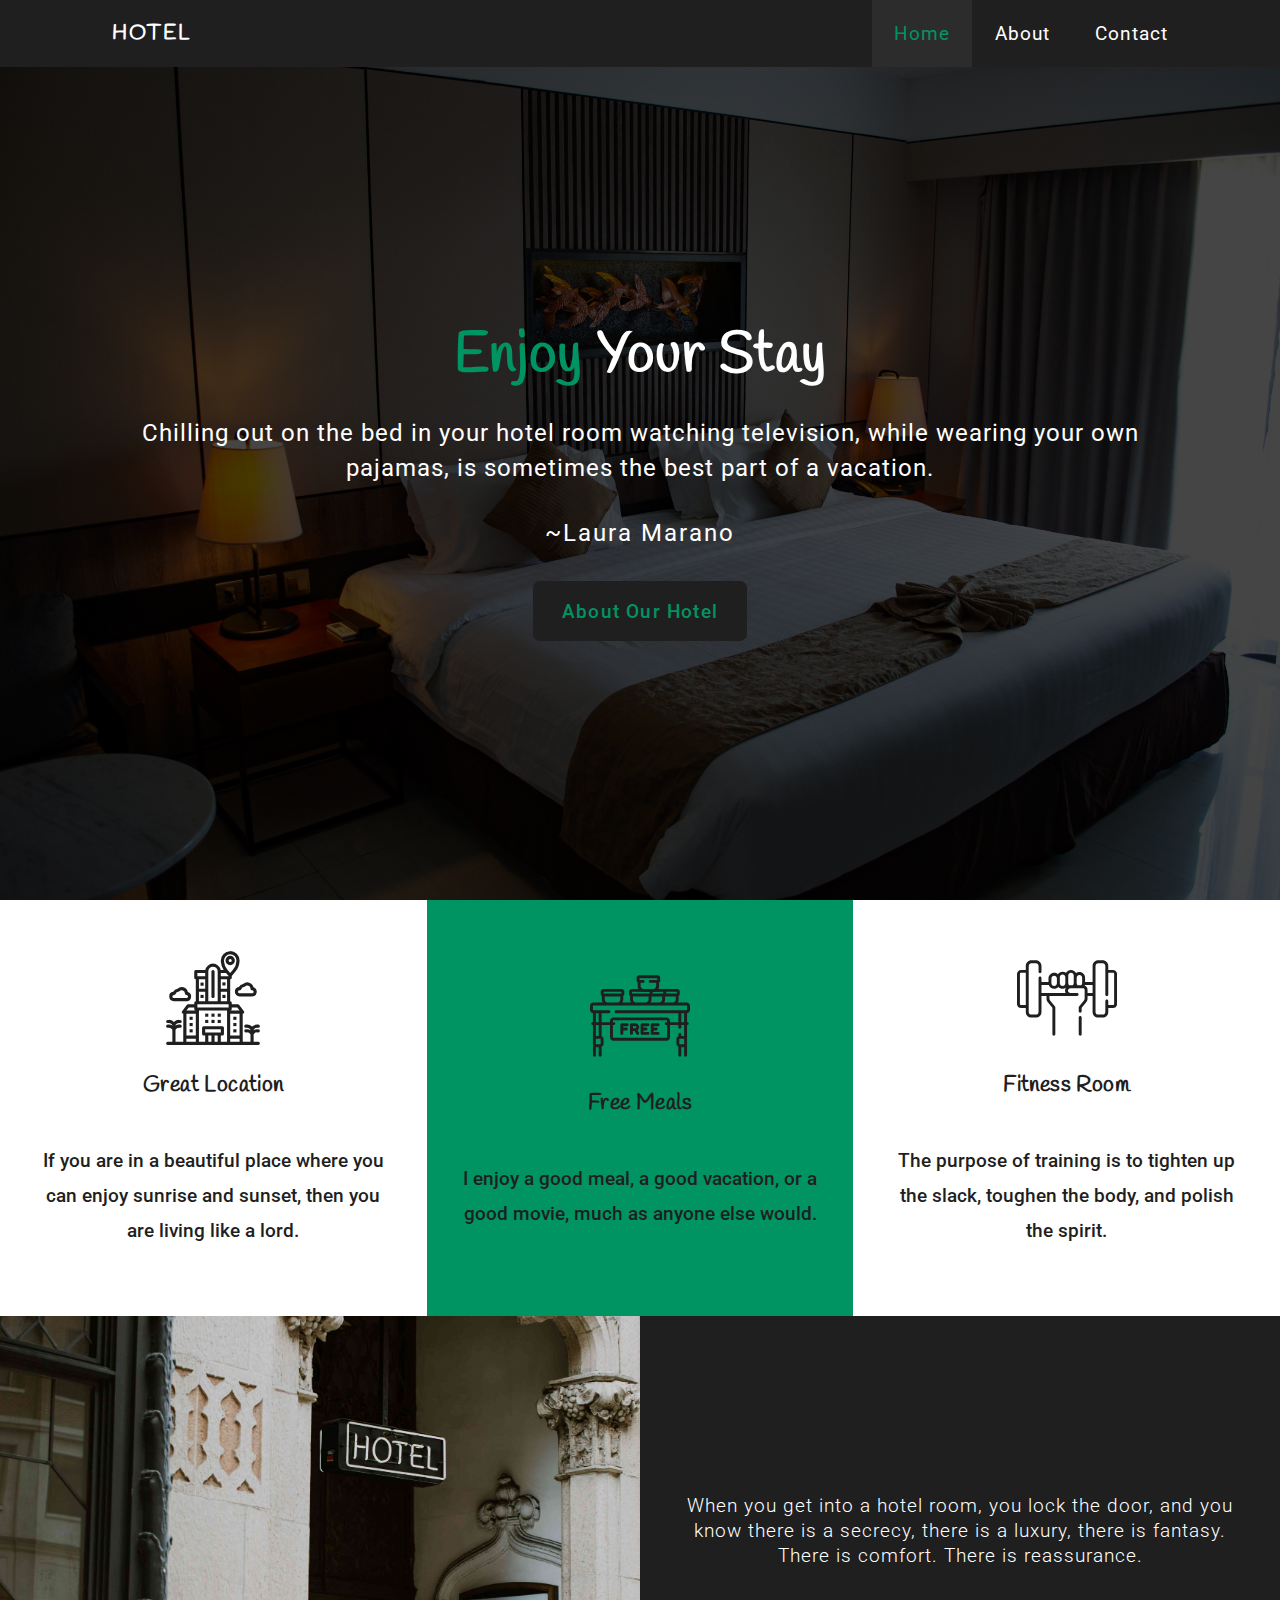
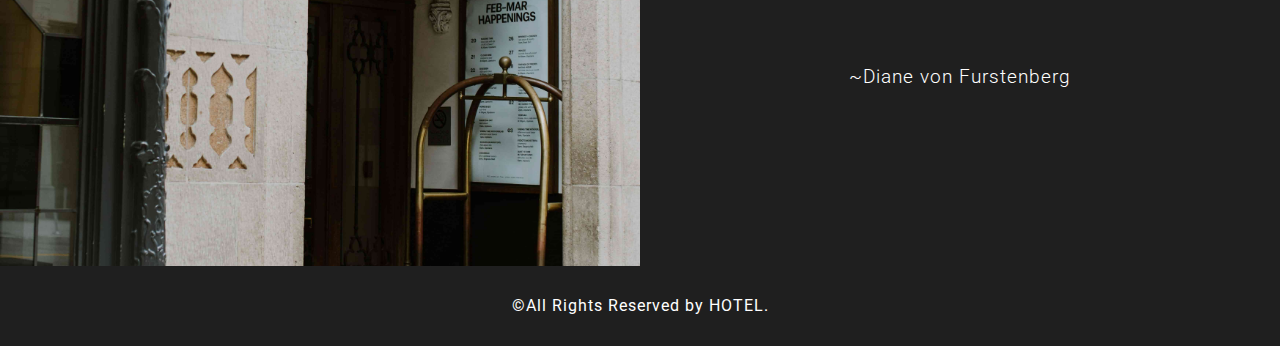
<file: index.html>
<!DOCTYPE html>
<html lang="en">

<head>
    <meta charset="UTF-8">
    <meta http-equiv="X-UA-Compatible" content="IE=edge">
    <meta name="viewport" content="width=device-width, initial-scale=1.0">
    <title>HOME</title>
    <link rel="stylesheet" href="css/style.css">
</head>

<body>
    <div class="preloader">
        <div></div>
        <div>Loading Content!</div>
    </div>
    
    <header>
        <input type="checkbox" id="toggle-check">
        <nav>
            <div class="container">
                <h1>Hotel</h1>

                <ul>
                    <li><a href="./index.html" class="current">Home</a></li>
                    <li><a href="./html/about.html">About</a></li>
                    <li><a href="./html/contact.html">Contact</a></li>
                </ul>

                <div class="toggle">
                    <label for="toggle-check" class="toggle-btn"><span></span></i></label>
                </div>
            </div>
        </nav>
    </header>

    <main>
        <section class="showcase">
            <div class="container">
                <div class="text-content">
                    <h1><span class="color-primary">Enjoy</span> Your Stay</h1>
                    <p>Chilling out on the bed in your hotel room watching television, while wearing your own pajamas,
                        is sometimes the best part of a vacation.</p>
                    <p class="author">~Laura Marano</p>
                    <a href="./html/about.html" class="btn">About Our Hotel</a>
                </div>
            </div>
            <div class="transparent-layer"></div>
        </section>

        <section class="home-2nd-section">
            <article>
                <svg viewBox="0 0 512 512" width="100">
                    <g id="outline">
                        <path d="m216 336h16v16h-16z" />
                        <path d="m192 177.109h16v16h-16z" />
                        <path d="m192 240h16v16h-16z" />
                        <path d="m304 240h16v16h-16z" />
                        <path d="m304 176h16v16h-16z" />
                        <path d="m136 352h16v16h-16z" />
                        <path d="m136 384h16v16h-16z" />
                        <path d="m136 416h16v16h-16z" />
                        <path d="m248 336h16v16h-16z" />
                        <path d="m280 336h16v16h-16z" />
                        <path d="m216 368h16v16h-16z" />
                        <path d="m248 368h16v16h-16z" />
                        <path d="m280 368h16v16h-16z" />
                        <path d="m360 352h16v16h-16z" />
                        <path d="m360 384h16v16h-16z" />
                        <path d="m360 416h16v16h-16z" />
                        <path d="m256 256a8 8 0 0 0 8-8v-128a8 8 0 0 0 -16 0v128a8 8 0 0 0 8 8z" />
                        <path
                            d="m481.889 408h6.111a8 8 0 0 0 0-16h-6.111a36.746 36.746 0 0 0 -25.889 10.552 36.746 36.746 0 0 0 -25.889-10.552h-6.111a8 8 0 0 0 0 16h6.111a20.811 20.811 0 0 1 17.889 10.062v2.529a36.917 36.917 0 0 0 -17.889-4.591h-6.111a8 8 0 0 0 0 16h6.111a20.811 20.811 0 0 1 17.889 10.062v37.938h-39.652l-.348-144a8 8 0 0 0 6.4-12.8l-24-32a8 8 0 0 0 -6.4-3.2h-32v-8a8 8 0 0 0 -8-8v-112a8 8 0 0 0 8-8v-8.723l18.315-21.483a89.506 89.506 0 0 0 21.63-55.207c.025-.86.036-1.724.036-2.587a48 48 0 0 0 -48.556-48 46.972 46.972 0 0 0 -33.576 14.642 50.252 50.252 0 0 0 -13.827 36.1c.026.837.062 1.674.11 2.506a88.449 88.449 0 0 0 14.236 42.752h-15.168a40 40 0 0 0 -78.39 0h-48.81a8 8 0 0 0 -8 8v32a8 8 0 0 0 8 8v112a8 8 0 0 0 -8 8v8h-32a8 8 0 0 0 -6.4 3.2l-24 32a8 8 0 0 0 6.4 12.8l-.348 144h-39.652v-61.938a20.811 20.811 0 0 1 17.889-10.062h6.111a8 8 0 0 0 0-16h-6.111a36.917 36.917 0 0 0 -17.889 4.591v-2.529a20.811 20.811 0 0 1 17.889-10.062h6.111a8 8 0 0 0 0-16h-6.111a36.746 36.746 0 0 0 -25.889 10.552 36.746 36.746 0 0 0 -25.889-10.552h-6.111a8 8 0 0 0 0 16h6.111a20.811 20.811 0 0 1 17.889 10.062v2.529a36.917 36.917 0 0 0 -17.889-4.591h-6.111a8 8 0 0 0 0 16h6.111a20.811 20.811 0 0 1 17.889 10.062v61.938h-24a8 8 0 0 0 0 16h464a8 8 0 0 0 0-16h-24v-37.938a20.811 20.811 0 0 1 17.889-10.062h6.111a8 8 0 0 0 0-16h-6.111a36.917 36.917 0 0 0 -17.889 4.591v-2.529a20.811 20.811 0 0 1 17.889-10.062zm-305.889-104v-16h160v16zm160-160.679v.679h-40v-16h26.939zm8 192.679h48v112h-48zm36-32 12 16h-48a8 8 0 0 0 8-8v-8zm-84-32v-48h32v48zm32-64h-32v-48h32zm-6.606-166.277a31.1 31.1 0 0 1 22.212-9.723h.376a32 32 0 0 1 32 32c0 .711-.009 1.42-.029 2.132a73.46 73.46 0 0 1 -17.813 45.281l-14.158 16.608-14.194-16.652a73.455 73.455 0 0 1 -17.681-43.036q-.06-1.032-.09-2.066a34.149 34.149 0 0 1 9.377-24.544zm-65.394 54.277a24.028 24.028 0 0 1 24 24v152h-48v-152a24.028 24.028 0 0 1 24-24zm-80 32h40v16h-40zm40 32v48h-32v-48zm-32 64h32v48h-32zm-52 80h28v8a8 8 0 0 0 8 8h-48zm36 32v112h-48v-112zm-48.115 128h48.115v16h-48.346zm64.115-144h144v160h-32v-32h8a8 8 0 0 0 8-8v-32a8 8 0 0 0 -8-8h-96a8 8 0 0 0 -8 8v32a8 8 0 0 0 8 8h8v32h-32zm40 112h-8v-16h80v16zm8 16h16v32h-16zm32 32v-32h16v32zm80 0v-16h48.115l.231 16z" />
                        <path
                            d="m343.981 88a24 24 0 1 0 -24-24 24.027 24.027 0 0 0 24 24zm0-32a8 8 0 1 1 -8 8 8.009 8.009 0 0 1 8-8z" />
                        <path
                            d="m368 224a24.027 24.027 0 0 0 24 24h64a24 24 0 0 0 7.255-46.879 32 32 0 0 0 -52.99-16.6 32.048 32.048 0 0 0 -22.159 15.793 24.041 24.041 0 0 0 -20.106 23.686zm25.371-8a8 8 0 0 0 7.543-5.333 15.994 15.994 0 0 1 13.773-10.607 8 8 0 0 0 5.34-2.666 16 16 0 0 1 27.973 10.606 8 8 0 0 0 8 8 8 8 0 0 1 0 16h-64a8 8 0 0 1 0-16z" />
                        <path
                            d="m120 272a24 24 0 0 0 7.255-46.879 32 32 0 0 0 -52.991-16.6 32.048 32.048 0 0 0 -22.158 15.793 24 24 0 0 0 3.894 47.686zm-72-24a8.009 8.009 0 0 1 8-8h1.371a8 8 0 0 0 7.543-5.333 15.994 15.994 0 0 1 13.772-10.607 8 8 0 0 0 5.34-2.666 16 16 0 0 1 27.974 10.606 8 8 0 0 0 8 8 8 8 0 0 1 0 16h-64a8.009 8.009 0 0 1 -8-8z" />
                    </g>
                </svg>
                <p>Great Location</p>
                <p>If you are in a beautiful place where you can enjoy sunrise and sunset, then you are living like a
                    lord.</p>
            </article>
            <article>
                <svg viewBox="0 0 512 512" width="100">
                    <g>
                        <g>
                            <g>
                                <g>
                                    <g>
                                        <path
                                            d="m494.5 187.183h-44.462c2.602-4.47 4.101-9.657 4.101-15.191v-18.071c3.283-2.255 5.442-6.032 5.442-10.307v-13.651c0-6.893-5.607-12.5-12.5-12.5h-97.347c2.602-4.469 4.1-9.657 4.1-15.19v-18.072c3.283-2.255 5.442-6.032 5.442-10.307v-13.652c0-6.893-5.607-12.5-12.5-12.5h-95.601c-6.893 0-12.5 5.607-12.5 12.5v13.651c0 4.275 2.16 8.053 5.443 10.308v18.07c0 5.534 1.498 10.721 4.1 15.19h-35.948c-6.893 0-12.5 5.607-12.5 12.5v13.651c0 4.275 2.16 8.052 5.442 10.307v18.071c0 5.534 1.499 10.722 4.101 15.191h-43.139c2.602-4.47 4.101-9.657 4.101-15.191v-18.071c3.283-2.255 5.442-6.032 5.442-10.307v-13.651c0-6.893-5.607-12.5-12.5-12.5h-95.6c-6.893 0-12.5 5.607-12.5 12.5v13.651c0 4.275 2.16 8.052 5.442 10.307v18.071c0 5.534 1.499 10.722 4.1 15.191h-47.159c-9.649 0-17.5 7.851-17.5 17.5v19.538c0 8.792 6.524 16.069 14.98 17.297v45.886h-1.542c-4.143 0-7.5 3.357-7.5 7.5s3.357 7.5 7.5 7.5h1.542v154.354c0 4.143 3.357 7.5 7.5 7.5s7.5-3.357 7.5-7.5v-41.395h14.563v41.395c0 4.143 3.357 7.5 7.5 7.5s7.5-3.357 7.5-7.5v-43.107c5.902-2.816 10-8.824 10-15.787v-22.417c0-6.963-4.098-12.972-10-15.787v-57.255h42.826v62.463c0 9.649 7.851 17.5 17.5 17.5h272.26c9.649 0 17.5-7.851 17.5-17.5v-62.463h42.826v10.949c0 4.143 3.357 7.5 7.5 7.5s7.5-3.357 7.5-7.5v-10.949h14.563v55.542h-14.563v-8.666c0-4.143-3.357-7.5-7.5-7.5s-7.5 3.357-7.5 7.5v10.379c-5.902 2.816-10 8.824-10 15.787v22.417c0 6.963 4.098 12.972 10 15.787v43.107c0 4.143 3.357 7.5 7.5 7.5s7.5-3.357 7.5-7.5v-41.395h14.563v41.395c0 4.143 3.357 7.5 7.5 7.5s7.5-3.357 7.5-7.5v-154.352h1.542c4.143 0 7.5-3.357 7.5-7.5s-3.357-7.5-7.5-7.5h-1.542v-45.886c8.457-1.228 14.98-8.506 14.98-17.297v-19.538c.002-9.65-7.849-17.5-17.498-17.5zm-12.48 213.18h-22.063c-1.379 0-2.5-1.121-2.5-2.5v-22.417c0-1.379 1.121-2.5 2.5-2.5h22.063zm-247.689-213.134c-.142-.015-.287-.02-.432-.027-7.68-.809-13.685-7.32-13.685-15.211v-15.878h79.715v15.878c0 8.436-6.862 15.298-15.298 15.298 0 0-49.909-.03-50.3-.06zm80.598-15.238v-15.878h54.605v15.878c0 8.436-6.862 15.298-15.298 15.298h-43.469c2.64-4.493 4.162-9.72 4.162-15.298zm69.605 0v-15.878h54.604v15.878c0 7.891-6.005 14.402-13.685 15.211-.145.007-45.082.087-45.082.087 2.642-4.493 4.163-9.72 4.163-15.298zm60.047-30.878h-54.604v-8.651h54.604zm-69.604 0h-54.605v-8.544l54.605-.107zm-115.858-38.842v-15.877h13.135c4.143 0 7.5-3.357 7.5-7.5s-3.357-7.5-7.5-7.5h-18.578v-8.651h90.601v8.651h-36.096c-4.143 0-7.5 3.357-7.5 7.5s3.357 7.5 7.5 7.5h30.653v15.878c0 7.844-5.936 14.32-13.551 15.19h-52.614c-7.614-.871-13.55-7.346-13.55-15.191zm-44.348 30.191 90.6.107v8.544h-90.6zm-125.094 54.767c-.142-.015-.287-.02-.432-.027-7.679-.809-13.684-7.32-13.684-15.211v-15.878h79.715v15.878c0 7.891-6.005 14.402-13.685 15.211-.145.007-.29.012-.432.027-.39.03-51.091.03-51.482 0zm-19.558-54.767h90.6v8.651h-90.6zm-40.139 109.259h14.563v45.684h-14.563zm0 131.225h22.063c1.379 0 2.5 1.121 2.5 2.5v22.417c0 1.379-1.121 2.5-2.5 2.5h-22.063zm14.564-15h-14.564v-55.542h14.563v55.542zm350.086 6.921c0 1.379-1.121 2.5-2.5 2.5h-272.26c-1.379 0-2.5-1.121-2.5-2.5v-62.463h5.313c4.143 0 7.5-3.357 7.5-7.5s-3.357-7.5-7.5-7.5h-5.313v-6.714c0-1.379 1.121-2.5 2.5-2.5h272.26c1.379 0 2.5 1.121 2.5 2.5v6.714h-5.313c-4.143 0-7.5 3.357-7.5 7.5s3.357 7.5 7.5 7.5h5.313zm15-77.463v-6.714c0-9.649-7.851-17.5-17.5-17.5h-272.26c-9.649 0-17.5 7.851-17.5 17.5v6.714h-42.826v-45.684h37.579c4.143 0 7.5-3.357 7.5-7.5s-3.357-7.5-7.5-7.5h-79.623c-1.379 0-2.5-1.121-2.5-2.5v-19.538c0-1.379 1.121-2.5 2.5-2.5h477c1.379 0 2.5 1.121 2.5 2.5v19.538c0 1.379-1.121 2.5-2.5 2.5h-361.449c-4.143 0-7.5 3.357-7.5 7.5s3.357 7.5 7.5 7.5h319.405v45.684zm57.826 0v-45.684h14.563v45.684z" />
                                        <path
                                            d="m190.466 292.95h-27.464c-4.143 0-7.5 3.357-7.5 7.5v44.657c0 4.143 3.357 7.5 7.5 7.5s7.5-3.357 7.5-7.5v-14.828h15.654c4.143 0 7.5-3.357 7.5-7.5s-3.357-7.5-7.5-7.5h-15.654v-7.329h19.964c4.143 0 7.5-3.357 7.5-7.5s-3.358-7.5-7.5-7.5z" />
                                        <path
                                            d="m297.121 307.95c4.143 0 7.5-3.357 7.5-7.5s-3.357-7.5-7.5-7.5h-30.63c-4.143 0-7.5 3.357-7.5 7.5v44.657c0 4.143 3.357 7.5 7.5 7.5h30.63c4.143 0 7.5-3.357 7.5-7.5s-3.357-7.5-7.5-7.5h-23.13v-7.328h13.102c4.143 0 7.5-3.357 7.5-7.5s-3.357-7.5-7.5-7.5h-13.102v-7.329z" />
                                        <path
                                            d="m348.998 307.95c4.143 0 7.5-3.357 7.5-7.5s-3.357-7.5-7.5-7.5h-30.629c-4.143 0-7.5 3.357-7.5 7.5v44.657c0 4.143 3.357 7.5 7.5 7.5h30.629c4.143 0 7.5-3.357 7.5-7.5s-3.357-7.5-7.5-7.5h-23.129v-7.328h13.102c4.143 0 7.5-3.357 7.5-7.5s-3.357-7.5-7.5-7.5h-13.102v-7.329z" />
                                        <path
                                            d="m252.015 313.026c0-11.07-9.006-20.076-20.076-20.076h-19.662c-4.143 0-7.5 3.357-7.5 7.5v44.658c0 4.143 3.357 7.5 7.5 7.5s7.5-3.357 7.5-7.5v-12.006c.032.001.063.001.096.001h7.978l10.361 16.068c1.435 2.225 3.848 3.437 6.311 3.437 1.393 0 2.801-.388 4.058-1.197 3.481-2.245 4.483-6.887 2.239-10.368l-7.441-11.539c5.211-3.631 8.636-9.658 8.636-16.478zm-32.239 5.078v-10.154h12.162c2.799 0 5.076 2.277 5.076 5.076 0 2.8-2.277 5.077-5.076 5.077h-12.066c-.032.001-.063.001-.096.001z" />
                                    </g>
                                </g>
                            </g>
                        </g>
                    </g>
                </svg>
                <p>Free Meals</p>
                <p>I enjoy a good meal, a good vacation, or a good movie, much as anyone else would.</p>
            </article>
            <article>
                <svg viewBox="0 0 512 512" width="100">
                    <g>
                        <path
                            d="m491.357 112.037h-24.033v-19.971c0-15.833-12.881-28.714-28.713-28.714h-22.905c-15.833 0-28.713 12.881-28.713 28.714v82.212h-38.383v-22.072c0-16.019-13.032-29.05-29.05-29.05-6.294 0-12.12 2.019-16.88 5.434-4.68-9.78-14.673-16.553-26.22-16.553-10.916 0-20.443 6.052-25.405 14.977-4.904-3.781-11.038-6.042-17.696-6.042-10.104 0-19.011 5.191-24.216 13.041-5.083-4.36-11.679-7.002-18.884-7.002-16.019 0-29.05 13.031-29.05 29.05v18.219h-35.854v-21.172c0-4.143-3.358-7.5-7.5-7.5s-7.5 3.357-7.5 7.5v174.232c0 7.562-6.152 13.713-13.713 13.713h-22.908c-7.562 0-13.713-6.151-13.713-13.713v-235.274c0-7.562 6.152-13.714 13.713-13.714h22.905c7.562 0 13.713 6.152 13.713 13.714v29.078c0 4.143 3.358 7.5 7.5 7.5s7.5-3.357 7.5-7.5v-29.078c0-15.833-12.881-28.714-28.713-28.714h-22.905c-15.833 0-28.713 12.881-28.713 28.714v19.971h-24.033c-11.573 0-20.988 9.415-20.988 20.987v153.356c0 11.573 9.415 20.988 20.988 20.988h24.033v19.971c0 15.832 12.881 28.713 28.713 28.713h22.905c15.833 0 28.713-12.881 28.713-28.713v-82.212h25.702v13.695c0 7.038 2.462 13.908 6.934 19.345l23.292 28.318v135.007c0 4.143 3.358 7.5 7.5 7.5s7.5-3.357 7.5-7.5v-137.695c0-1.738-.604-3.422-1.708-4.765l-25-30.395c-2.269-2.758-3.519-6.244-3.519-9.815v-13.695l141.838.867c4.142 0 7.5-3.357 7.5-7.5s-3.358-7.5-7.5-7.5h-34.125c-7.04 0-12.768-5.728-12.768-12.767 0-7.04 5.728-12.768 12.768-12.768h64.487c4.431 0 8.036 3.604 8.036 8.035v45.327c0 3.571-1.25 7.058-3.519 9.815l-25 30.395c-1.104 1.343-1.708 3.026-1.708 4.765v19.781c0 4.143 3.358 7.5 7.5 7.5s7.5-3.357 7.5-7.5v-17.093l23.292-28.318c4.471-5.437 6.934-12.307 6.934-19.345v-13.695h25.702v82.212c0 15.832 12.881 28.713 28.713 28.713h22.905c15.833 0 28.713-12.881 28.713-28.713v-19.971h24.033c11.573 0 20.988-9.415 20.988-20.988v-153.355c.003-11.572-9.412-20.987-20.985-20.987zm-470.369 180.331c-3.302 0-5.988-2.687-5.988-5.988v-153.356c0-3.302 2.686-5.987 5.988-5.987h24.033v165.331zm298.571-154.212c7.748 0 14.05 6.303 14.05 14.05v27.923c0 3.96-1.68 7.686-4.555 10.331h-18.991c-2.875-2.645-4.555-6.371-4.555-10.331v-27.923c0-7.747 6.303-14.05 14.051-14.05zm-57.151 2.931c0-7.747 6.303-14.05 14.05-14.05s14.05 6.303 14.05 14.05v39.042c0 3.96-1.68 7.686-4.555 10.331h-12.186c-2.07 0-4.086.235-6.028.667-3.339-2.636-5.332-6.648-5.332-10.998v-39.042zm-43.101 8.934c0-7.747 6.303-14.05 14.05-14.05s14.051 6.303 14.051 14.05v30.107c0 7.748-6.303 14.051-14.051 14.051s-14.05-6.303-14.05-14.051zm-43.101 6.039c0-7.747 6.303-14.05 14.05-14.05s14.05 6.303 14.05 14.05v24.069c0 7.748-6.303 14.051-14.05 14.051s-14.05-6.303-14.05-14.051zm-50.853 33.218h37.338c3.843 11.548 14.744 19.901 27.566 19.901 8.542 0 16.234-3.708 21.554-9.596 5.32 5.887 13.006 9.596 21.547 9.596 6.187 0 11.914-1.963 16.63-5.273-2.529 4.184-3.987 9.085-3.987 14.321 0 4.256.965 8.291 2.684 11.899h-123.332zm235.938 40.849v-16.632c0-9.936-6.324-18.422-15.158-21.647.37-.839.699-1.697.989-2.57h39.871v40.849zm136.054 56.253c0 3.302-2.686 5.988-5.988 5.988h-24.033v-21.674c0-4.143-3.358-7.5-7.5-7.5s-7.5 3.357-7.5 7.5v56.645c0 7.562-6.152 13.713-13.713 13.713h-22.905c-7.562 0-13.713-6.151-13.713-13.713v-235.273c0-7.562 6.152-13.714 13.713-13.714h22.905c7.562 0 13.713 6.152 13.713 13.714v146.665c0 4.143 3.358 7.5 7.5 7.5s7.5-3.357 7.5-7.5v-111.694h24.033c3.302 0 5.988 2.686 5.988 5.987z" />
                        <path
                            d="m323.564 348.04c-4.142 0-7.5 3.357-7.5 7.5v85.951c0 4.143 3.358 7.5 7.5 7.5s7.5-3.357 7.5-7.5v-85.951c0-4.143-3.357-7.5-7.5-7.5z" />
                    </g>
                </svg>
                <p>Fitness Room</p>
                <p>The purpose of training is to tighten up the slack, toughen the body, and polish the spirit.</p>
            </article>
        </section>

        <section class="home-3rd-section">
            <div class="img"></div>
            <div class="text-content">
                <p>When you get into a hotel room, you lock the door, and you know there is a secrecy, there is a
                    luxury, there is fantasy. There is comfort. There is reassurance.</p>
                <p class="author">~Diane von Furstenberg</p>
            </div>
        </section>
    </main>

    <footer>
        <div class="container">
            <p>&copy;All Rights Reserved by HOTEL.</p>
        </div>
    </footer>

    <script src="./js/script.js"></script>
</body>

</html>
</file>
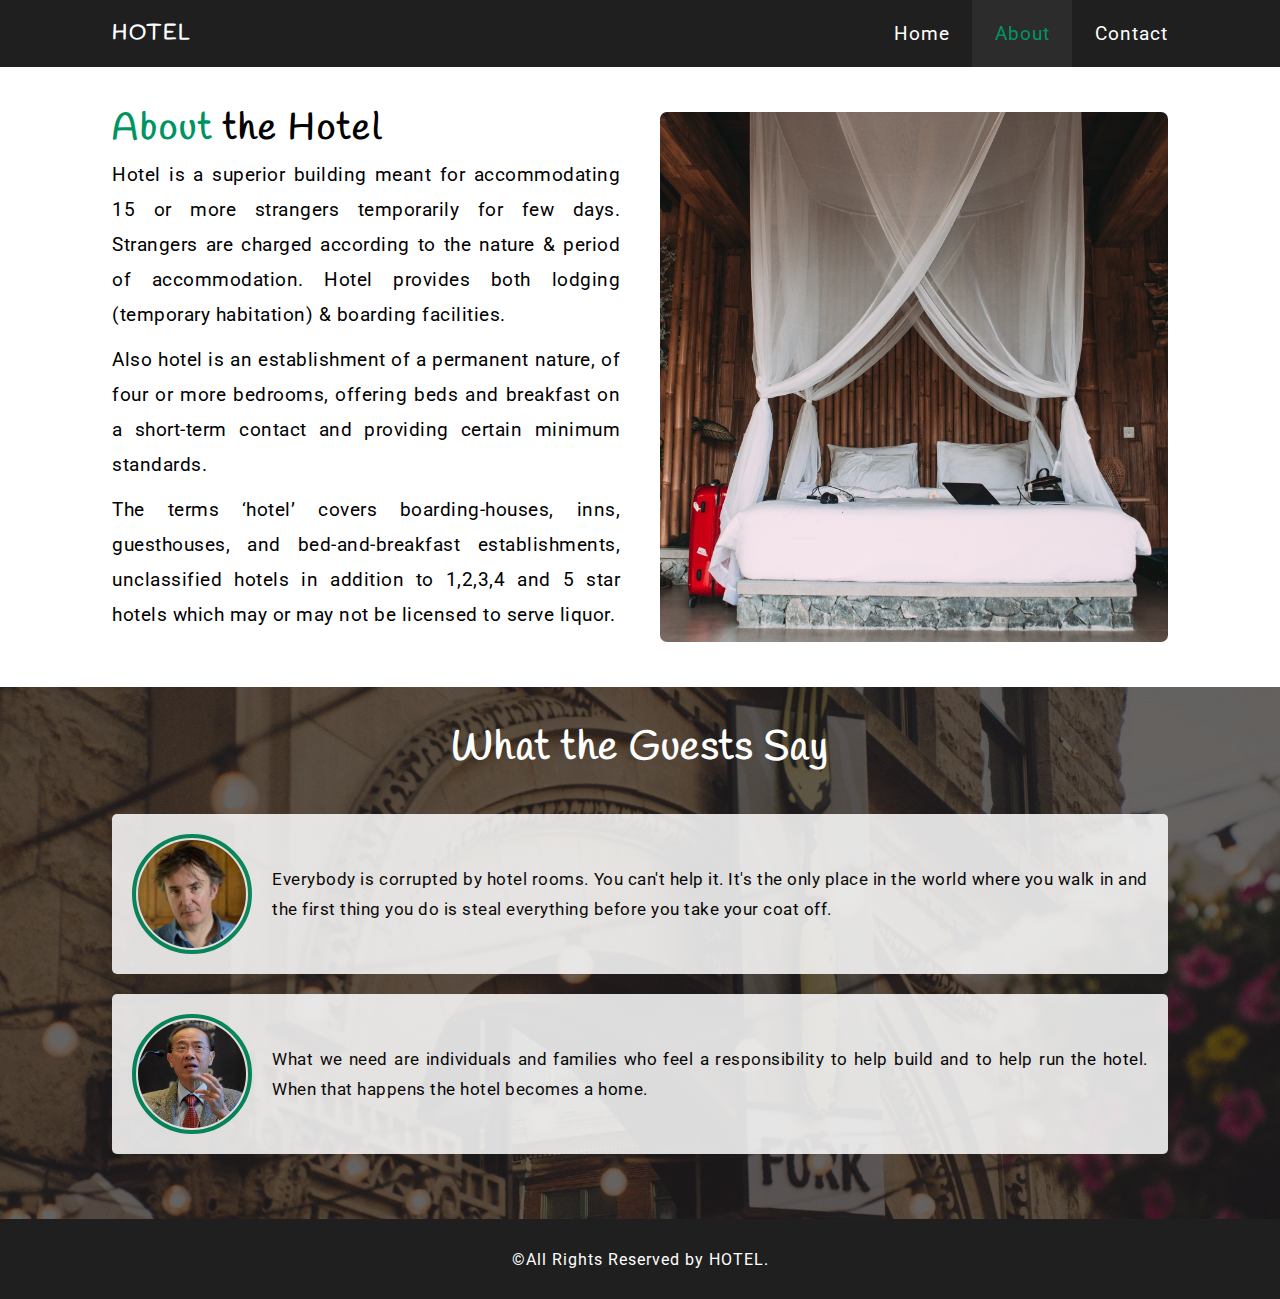
<file: html/about.html>
<!DOCTYPE html>
<html lang="en">

<head>
    <meta charset="UTF-8">
    <meta http-equiv="X-UA-Compatible" content="IE=edge">
    <meta name="viewport" content="width=device-width, initial-scale=1.0">
    <title>ABOUT</title>
    <link rel="stylesheet" href="../css/style.css">
</head>

<body>
    <div class="preloader">
        <div></div>
        <div>Loading Content!</div>
    </div>
    
    <header>
        <input type="checkbox" id="toggle-check">
        <nav>
            <div class="container">
                <h1>Hotel</h1>

                <ul>
                    <li><a href="../index.html">Home</a></li>
                    <li><a href="./about.html" class="current">About</a></li>
                    <li><a href="./contact.html">Contact</a></li>
                </ul>

                <div class="toggle">
                    <label for="toggle-check" class="toggle-btn"><span></span></i></label>
                </div>
            </div>
        </nav>
    </header>

    <main>
        <section class="about">
            <div class="container">
                <article class="text-content">
                    <h1><span class="color-primary">About</span> the Hotel</h1>
                    <p>Hotel is a superior building meant for accommodating 15 or more strangers temporarily for few
                        days. Strangers are charged according to the nature & period of accommodation. Hotel provides
                        both lodging (temporary habitation) & boarding
                        facilities.
                    </p>
                    <p>Also hotel is an establishment of a permanent nature, of four or more bedrooms, offering beds and
                        breakfast on a short-term contact and providing certain minimum standards.</p>
                    <p>The terms ‘hotel’ covers boarding-houses, inns, guesthouses, and bed-and-breakfast
                        establishments, unclassified hotels in addition to 1,2,3,4 and 5 star hotels which may or may
                        not be licensed to serve liquor.</p>
                </article>

                <article class="image"></article>
            </div>
        </section>

        <section class="testimonials">
            <div class="transparent-layer"></div>
            <div class="container">
                <h1>What the Guests Say</h1>

                <article>
                    <div class="image"><img src="../img/Dylan-Moran.jpg" alt="Dylan-Moran"></div>
                    <p>Everybody is corrupted by hotel rooms. You can't help it. It's the only place in the world where
                        you walk in and the first thing you do is steal everything before you take your coat off.</p>
                </article>

                <article>
                    <div class="image"><img src="../img/George-Yeo.jpg" alt="George-Yeo"></div>
                    <p>What we need are individuals and families who feel a responsibility to help build and to help run
                        the hotel. When that happens the hotel becomes a home.</p>
                </article>
            </div>
        </section>
    </main>

    <footer>
        <div class="container">
            <p>&copy;All Rights Reserved by HOTEL.</p>
        </div>
    </footer>

    <script src="../js/script.js"></script>
</body>

</html>
</file>
<file: css/style.css>
@import url("https://fonts.googleapis.com/css2?family=Handlee&display=swap");
@import url("https://fonts.googleapis.com/css2?family=Roboto:ital,wght@0,100;0,300;0,400;0,500;0,700;0,900;1,100;1,300;1,400;1,500;1,700;1,900&display=swap");

:root {
  --primary-color: rgb(0, 148, 99);
  --primary-bg: rgb(31, 31, 31);
  --secondary-bg: rgb(236, 236, 236);
  --hover-bg: rgb(44, 44, 44);
  --nav-item-padding: 1rem 1.4rem;
  --section-padding: 2.8rem 1.4rem;
  --header-font: "Handlee", cursive;
  --text-font: "Roboto", sans-serif;
  line-height: 35px;
}

* {
  padding: 0;
  margin: 0;
  box-sizing: border-box;
}

body {
  font-family: var(--text-font);
}

.container {
  max-width: 1100px;
  margin: auto;
}

.color-primary {
  color: var(--primary-color);
}

.btn {
  display: inline-block;
  text-decoration: none;
  color: var(--primary-color);
  padding: 0.8rem 1.8rem;
  background-color: var(--primary-bg);
  border-radius: 7px;
  font-size: 1.2rem;
  font-weight: 500;
  letter-spacing: 1.2px;
}

.btn:hover {
  background-color: var(--hover-bg);
  color: var(--primary-color);
}

/* ====== Preloader ====== */
.preloader {
  width: 100vw;
  height: 100vh;
  position: fixed;
  top: 0;
  left: 0;
  background-color: var(--primary-bg);
  display: flex;
  align-items: center;
  justify-content: center;
  flex-direction: column;
  z-index: 10;
}

.preloader > div:nth-child(1) {
  width: 4rem;
  height: 4rem;
  border: 3px solid var(--primary-color);
  border-radius: 50%;
  border-top-color: var(--primary-bg);
  animation: spin 1s ease-in-out infinite;
}

.preloader > div:nth-child(2) {
  margin-top: 3rem;
  font-size: 2rem;
  font-weight: 400;
  color: var(--primary-color);
  font-family: var(--header-font);
  letter-spacing: 2px;
}

@keyframes spin {
  100% {
    transform: rotate(360deg);
  }
}

/* ====== NAV TOGGLE BUTTON ====== */
.toggle {
  display: none;
}

#toggle-check {
  position: absolute;
  top: 0;
  opacity: 0;
  pointer-events: none;
}

.toggle-btn {
  height: 100%;
  padding: var(--nav-item-padding);
  cursor: pointer;
  display: flex;
  align-items: center;
  justify-content: center;
}

.toggle-btn span {
  width: 20px;
  height: 2px;
  background-color: white;
  position: relative;
}

.toggle-btn span::after,
.toggle-btn span::before {
  content: "";
  width: 100%;
  height: 100%;
  background-color: white;
  position: absolute;
  left: 0;
}

span::before {
  top: -7px;
}

span::after {
  top: 7px;
}

.toggle-btn:hover span,
.toggle-btn:hover span::before,
.toggle-btn:hover span::after {
  background-color: var(--primary-color);
}

/* ====== Styles Applied AFTER the CLICK of TOGGLE BUTTON ====== */
#toggle-check:checked ~ nav .toggle-btn span {
  background-color: transparent;
}

#toggle-check:checked ~ nav .toggle-btn span::before {
  top: 0;
  transform: rotate(45deg);
  background-color: var(--primary-color);
}

#toggle-check:checked ~ nav .toggle-btn span::after {
  top: 0;
  transform: rotate(-45deg);
  background-color: var(--primary-color);
}

#toggle-check:checked ~ nav ul {
  display: flex;
  animation-name: nav-slide-animation;
  animation-duration: 0.8s;
  animation-timing-function: cubic-bezier(0.02, 0.48, 0.59, 1.48);
}

@keyframes nav-slide-animation {
  0% {
    transform: translateX(-100%);
  }
}

/* ====== NAV BAR ====== */
header {
  width: 100%;
  position: sticky;
  top: 0;
  background-color: var(--primary-bg);
  z-index: 2;
}

nav div {
  display: flex;
  align-items: center;
  justify-content: space-between;
}

nav h1 {
  color: white;
  text-transform: uppercase;
  font-family: var(--header-font);
  font-size: 1.3rem;
  font-weight: 600;
  letter-spacing: 2px;
  padding: var(--nav-item-padding);
}

nav ul {
  display: flex;
  align-items: center;
}

nav ul li {
  flex: 1;
  list-style-type: none;
}

nav a {
  display: block;
  color: white;
  text-decoration: none;
  padding: var(--nav-item-padding);
  font-size: 1.2rem;
  font-weight: 400;
  letter-spacing: 1px;
}

nav a:hover,
.current {
  background-color: var(--hover-bg);
  color: var(--primary-color);
}

/* ====== SHOWCASE ====== */
.showcase {
  position: relative;
  width: 100%;
  height: 100vh;
  background-image: url(../img/showcase-bg.jpg);
  background-position: center;
  background-repeat: no-repeat;
  background-size: cover;
}

.transparent-layer {
  position: absolute;
  top: 0;
  right: 0;
  height: inherit;
  width: 100%;
  background-color: rgba(0, 0, 0, 0.73);
}

.showcase > div {
  height: inherit;
  display: flex;
  align-items: stretch;
  justify-content: center;
}

.showcase .text-content {
  position: relative;
  display: flex;
  flex-direction: column;
  align-items: center;
  justify-content: center;
  text-align: center;
  padding: var(--section-padding);
  color: white;
  z-index: 1;
}

.showcase .text-content h1 {
  font-size: 3.5rem;
  font-weight: 900;
  letter-spacing: 1px;
  line-height: 60px;
  font-family: var(--header-font);
}

.showcase .text-content p {
  margin-top: 30px;
  font-size: 1.5rem;
  letter-spacing: 1px;
}

.showcase .text-content a {
  margin-top: 30px;
}

.showcase .text-content .author {
  letter-spacing: 2px !important;
}

/* ====== Home 2nd Section ====== */
.home-2nd-section {
  width: 100%;
  display: flex;
  align-items: stretch;
}

.home-2nd-section article:nth-child(even) {
  background-color: var(--primary-color);
}

.home-2nd-section article {
  display: flex;
  flex-direction: column;
  align-items: center;
  justify-content: center;
  padding: 3rem 2rem;
  flex: 1;
  color: var(--primary-bg);
}

.home-2nd-section svg {
  fill: var(--primary-bg);
}

.home-2nd-section p {
  font-size: 1.2rem;
  margin: 20px 0px;
  font-weight: 500;
  text-align: center;
}

.home-2nd-section article p:nth-child(2) {
  font-family: var(--header-font);
  font-size: 1.4rem;
  letter-spacing: 0.4px;
  font-weight: 800;
}

/* ====== Home 3rd Section ====== */
.home-3rd-section {
  width: 100%;
  height: 550px;
  display: flex;
}

.home-3rd-section .img {
  background-image: url(../img/3rd-section.jpg);
  background-position: center;
  background-repeat: no-repeat;
  background-size: cover;
  width: 50%;
}

.home-3rd-section .text-content {
  height: inherit;
  background-color: var(--primary-bg);
  text-align: center;
  display: flex;
  flex-direction: column;
  align-items: center;
  justify-content: center;
  color: white;
  width: 50%;
}

.home-3rd-section .text-content p {
  letter-spacing: 1px;
  font-weight: 300;
  font-size: 1.2rem;
  line-height: 25px;
  padding: 3rem 2rem;
}

/* ====== About ====== */
.about .text-content h1 {
  font-family: var(--header-font);
  font-size: 2.3rem;
  font-weight: 800;
  letter-spacing: 2px;
}

.about .text-content p {
  font-size: 1.2rem;
  letter-spacing: 0.5px;
  margin: 10px 0px;
}

.about > div {
  display: flex;
  align-items: stretch;
  gap: 2.5rem;
  padding: var(--section-padding);
}

.about > div article {
  flex: 1;
}

.about .text-content {
  text-align: justify;
}

.about .image {
  background-image: url(../img/about-image.jpg);
  background-position: center;
  background-repeat: no-repeat;
  background-size: cover;
  border-radius: 7px;
}

/* ====== Testimonials ====== */
.testimonials {
  background-image: url(../img/testimonial-bg.jpg);
  background-position: center;
  background-repeat: no-repeat;
  background-size: cover;
  height: 100%;
  position: relative;
}

.testimonials .transparent-layer {
  background-color: rgba(0, 0, 0, 0.45);
}

.testimonials h1 {
  color: white;
  font-family: var(--header-font);
  font-size: 2.5rem;
  font-weight: 900;
  letter-spacing: 1.5px;
  margin-bottom: 3rem;
  text-align: center;
  z-index: 1;
}

.testimonials p {
  line-height: 30px;
  text-align: justify;
  letter-spacing: 0.5px;
  font-size: 1.05rem;
}

.testimonials > div:nth-child(2) {
  height: 100%;
  display: flex;
  flex-direction: column;
  align-items: center;
  justify-content: space-evenly;
  padding: var(--section-padding);
}

.testimonials article {
  padding: 20px;
  margin-bottom: 20px;
  display: flex;
  align-items: center;
  border-radius: 5px;
  opacity: 0.85;
  background-color: white;
}

.testimonials article img {
  display: block;
  width: 120px;
  min-height: 100%;
  border-radius: 50%;
  padding: 2px;
  margin-right: 20px;
  border: 4px solid var(--primary-color);
}

/* ====== Contact ====== */
.contact > div {
  padding: var(--section-padding);
}

.contact h1 {
  font-size: 2.3rem;
  font-weight: 800;
  letter-spacing: 1.5px;
  font-family: var(--header-font);
}

.contact p {
  font-size: 1.2rem;
  margin-bottom: 20px;
}

.contact textarea,
.contact input {
  font-size: 1.2rem;
  width: 100%;
  padding: 0.5rem 1rem;
  margin-bottom: 10px;
  border: 1px solid var(--primary-bg);
  border-radius: 5px;
  font-family: var(--text-font);
}

.contact textarea {
  height: 160px;
}

.contact input:focus,
.contact textarea:focus {
  outline: none;
  border-color: var(--primary-color);
}

.contact .btn {
  color: white;
}

/* ====== Contact Details Section ====== */
.contact-details {
  background-color: var(--primary-bg);
}

.contact-details > div {
  display: flex;
  align-items: stretch;
  padding: var(--section-padding);
}

.contact-details > div > div {
  flex: 1;
  padding: 20px;
  display: flex;
  flex-direction: column;
  align-items: center;
}

.contact-details > div div article {
  display: flex;
  flex-direction: column;
  align-items: center;
  margin-bottom: 30px;
}

.contact-details i {
  color: white;
  margin-bottom: 20px;
}

.contact-details p {
  font-size: 1.1rem;
  text-align: center;
  color: white;
  letter-spacing: 1px;
}

/* ====== Footer ====== */
footer {
  text-align: center;
  color: white;
  letter-spacing: 1px;
  background-color: var(--primary-bg);
}

footer > div {
  padding: 1.4rem;
}

@media (max-width: 1000px) {
  /* ====== About ====== */
  .about .text-content {
    width: 100%;
  }

  .about .image {
    display: none;
  }
}

@media (max-width: 700px) {
  /* ====== Home 2nd Section ====== */
  .home-2nd-section {
    flex-direction: column;
  }

  /* ====== Home 3rd Section ====== */
  .home-3rd-section {
    height: fit-content;
  }

  .home-3rd-section .img {
    display: none;
  }

  .home-3rd-section .text-content {
    width: 100%;
  }

  /* ====== Contact Details Section ====== */
  .contact-details > div {
    flex-direction: column;
  }

  .contact-details > div div {
    flex-direction: row;
    border-bottom: 1px dashed rgb(59, 59, 59);
  }

  .contact-details > div div > p {
    flex: 1;
  }

  .contact-details > div div article {
    flex: 1;
    margin-bottom: 0px;
  }
}

@media (max-width: 500px) {
  :root {
    font-size: 14px;
  }

  .toggle {
    display: inline-block;
  }

  /* ====== NAV BAR ====== */
  nav ul {
    width: 100%;
    position: absolute;
    right: 0;
    text-align: center;
    display: none;
    background-color: var(--primary-bg);
  }

  nav ul li {
    width: 100%;
  }

  nav ul li a.current {
    border-bottom: 2px solid var(--primary-color);
  }

  /* ====== Testimonials ====== */
  .testimonials article {
    display: block;
  }

  .testimonials .image {
    margin-bottom: 10px;
    float: left;
  }

  /* ====== Contact Details Section ====== */
  .contact-details > div div {
    flex-direction: column;
  }
}
</file>
